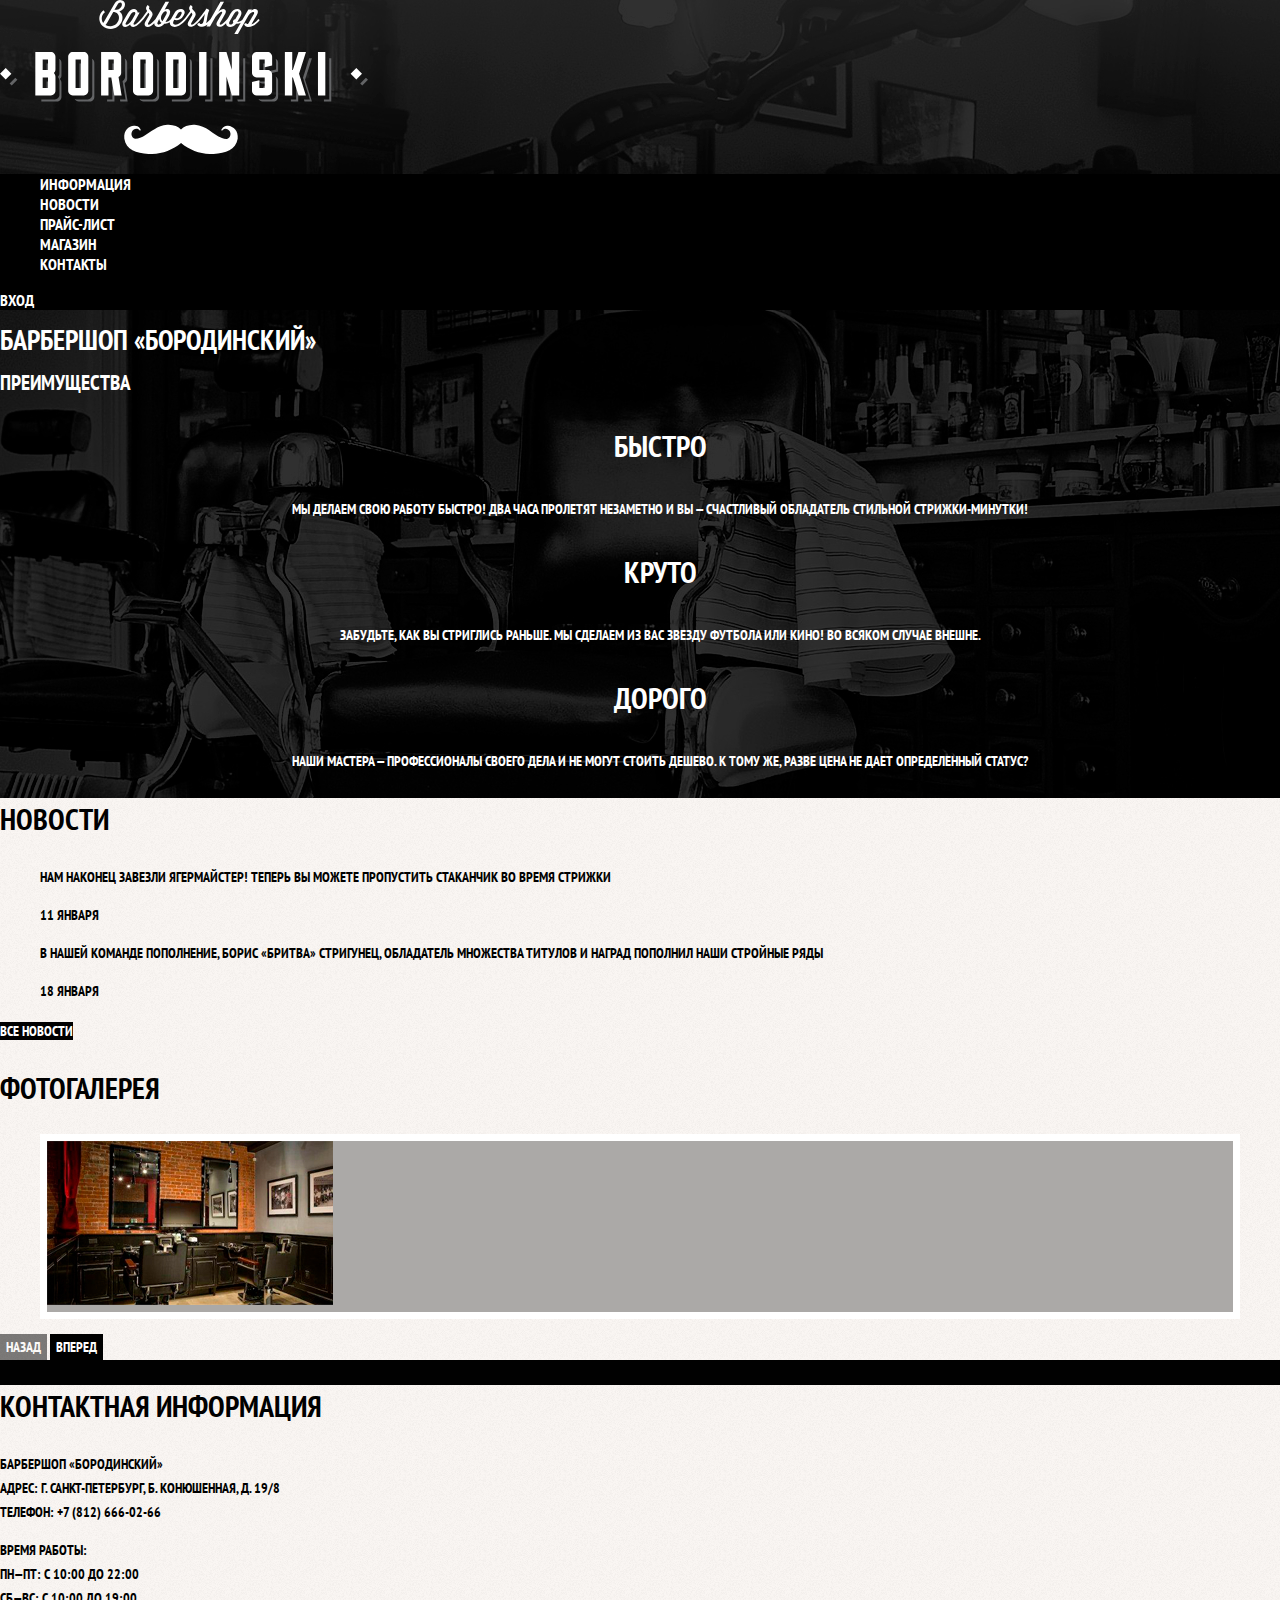
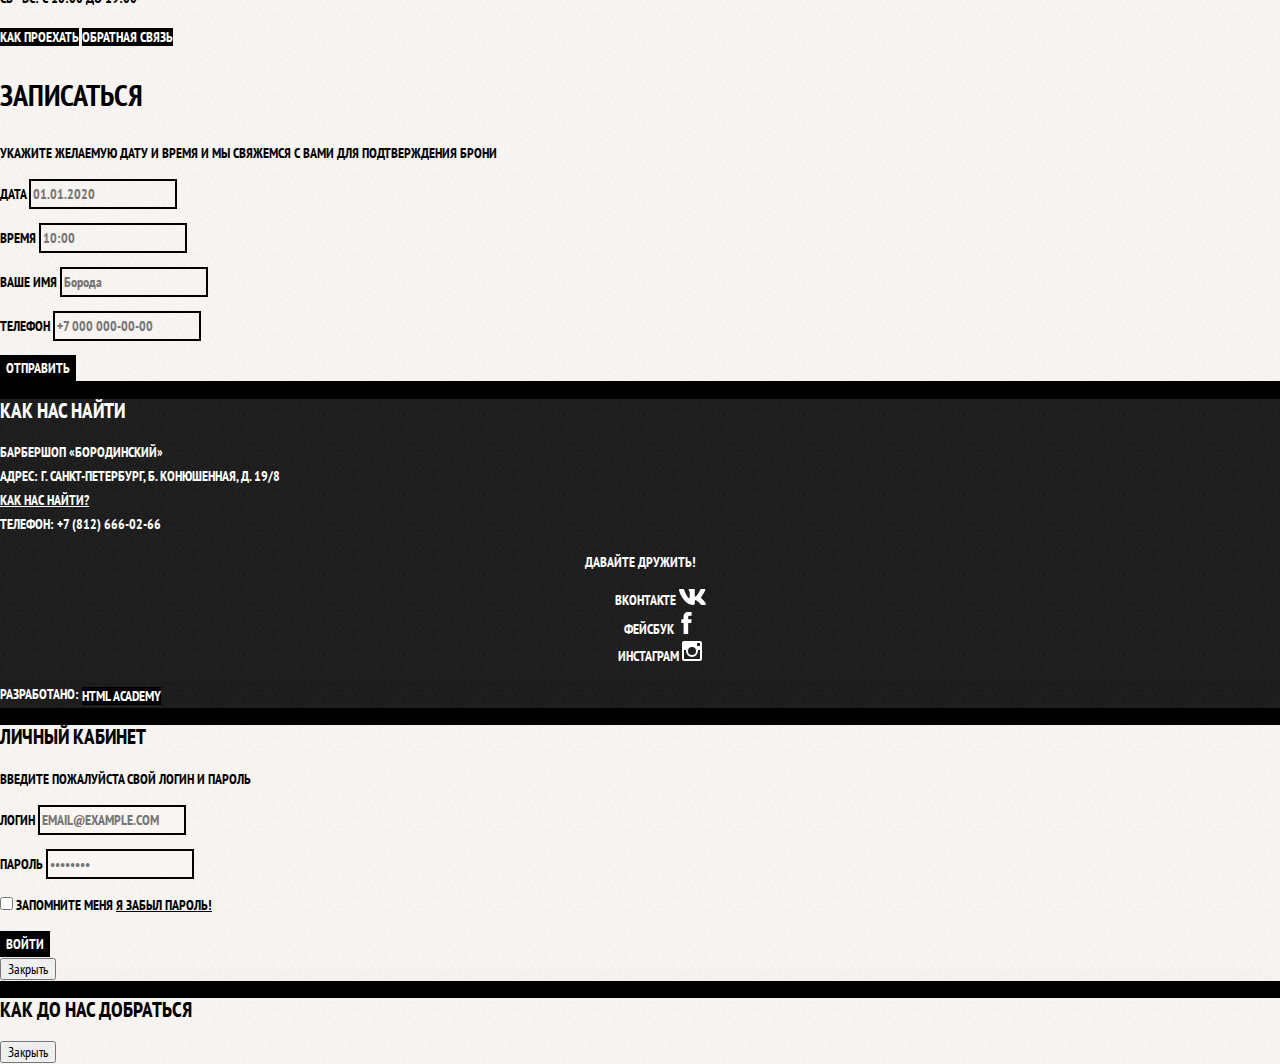
<file: index.html>
<!DOCTYPE html>
<html class="page" lang="ru">
<head>
  <meta charset="UTF-8">
  <title>Барбершоп «Бородинский»</title>
  <link rel="stylesheet" href="https://fonts.googleapis.com/css?family=PT+Sans+Narrow:400,700&amp;subset=latin,cyrillic">
  <link href="normalize.css" rel="stylesheet">
  <link href="style.css" rel="stylesheet">
</head>

<body class="page-body">

  <header class="main-header">
    <nav class="main-navigation">
      <a class="main-header-logo">
        <img src="img/index-logo.svg" width="368" height="153" alt="Логотип барбершопа «Бородинский»">
      </a>
      <div class="main-navigation-wrapper">
        <div class="container">
          <ul class="site-navigation">
            <li><a href="blank.html">Информация</a></li>
            <li><a href="blank.html">Новости</a></li>
            <li><a href="price.html">Прайс-лист</a></li>
            <li><a href="catalog.html">Магазин</a></li>
            <li><a href="blank.html">Контакты</a></li>
          </ul>
          <div class="user-navigation">
            <a class="login-link" href="login.html">Вход</a>
          </div>
        </div>
      </div>
    </nav>
  </header>

  <main class="container">

    <h1 class="visually-hidden">Барбершоп «Бородинский»</h1>

    <section class="features">
      <h2 class="visually-hidden">Преимущества</h2>
      <ul class="features-list">
        <li class="feature-item">
          <h3>Быстро</h3>
          <p>Мы делаем свою работу быстро! Два часа пролетят незаметно и вы — счастливый обладатель стильной стрижки-минутки!</p>
        </li>
        <li class="feature-item">
          <h3>Круто</h3>
          <p>Забудьте, как вы стриглись раньше. Мы сделаем из вас звезду футбола или кино! Во всяком случае внешне.</p>
        </li>
        <li class="feature-item">
          <h3>Дорого</h3>
          <p>Наши мастера — профессионалы своего дела и не могут стоить дешево. К тому же, разве цена не дает определенный статус?</p>
        </li>
      </ul>
    </section>

    <div class="index-columns">

      <section class="news">
        <h2>Новости</h2>
        <ul class="news-list">
          <li class="news-item">
            <p>Нам наконец завезли Ягермайстер! Теперь вы можете пропустить стаканчик во время стрижки</p>
            <time datetime="2020-01-11">11 января</time>
          </li>
          <li class="news-item">
            <p>В нашей команде пополнение, Борис «Бритва» Стригунец, обладатель множества титулов и наград пополнил наши стройные ряды</p>
            <time datetime="2020-01-18">18 января</time>
          </li>
        </ul>
        <a class="button" href="blank.html">Все новости</a>
      </section>

      <section class="gallery">
        <h2>Фотогалерея</h2>
        <div class="gallery-container">
          <figure class="gallery-content">
            <a href="#"><img src="img/studio.jpg" width="286" height="164" alt="Интерьер"></a>
          </figure>
          <button class="button gallery-button gallery-button-back" type="button" disabled>Назад</button>
          <button class="button gallery-button gallery-button-next" type="button">Вперед</button>
        </div>
      </section>

    </div>

    <div class="index-columns">

      <section class="contacts">
        <h2>Контактная информация</h2>
        <p>
          Барбершоп «Бородинский»<br>
          Адрес: г. Санкт-Петербург, Б. Конюшенная, д. 19/8<br>
          Телефон: +7 (812) 666-02-66
        </p>
        <p>
          Время работы:<br>
          пн—пт: с 10:00 до 22:00<br>
          сб—вс: с 10:00 до 19:00
        </p>
        <a class="button contacts-button-map" href="blank.html">Как проехать</a>
        <a class="button" href="blank.html">Обратная связь</a>
      </section>

      <section class="appointment">
        <h2>Записаться</h2>
        <p class="appointment-info">Укажите желаемую дату и время и мы свяжемся с вами для подтверждения брони</p>
        <form class="appointment-form" action="https://echo.htmlacademy.ru" method="post">
          <p class="appointment-item">
            <label for="appointment-date">Дата</label>
            <input id="appointment-date" type="text" name="date" placeholder="01.01.2020">
          </p>
          <p class="appointment-item">
            <label for="appointment-time">Время</label>
            <input id="appointment-time" type="text" name="time" placeholder="10:00">
          </p>
          <p class="appointment-item">
            <label for="appointment-name">Ваше имя</label>
            <input id="appointment-name" type="text" name="name" placeholder="Борода">
          </p>
          <p class="appointment-item">
            <label for="appointment-phone">Телефон</label>
            <input id="appointment-phone" type="tel" name="phone" placeholder="+7 000 000-00-00">
          </p>
          <button class="button" type="submit">Отправить</button>
        </form>
      </section>

    </div>

  </main>

  <footer class="page-footer main-footer">
    <div class="container">
      <section class="footer-contacts">
        <h2 class="visually-hidden">Как нас найти</h2>
        <p>
          Барбершоп «Бородинский»<br>
          Адрес: г. Санкт-Петербург, Б. Конюшенная, д. 19/8<br>
          <a href="blank.html">Как нас найти?</a><br>
          Телефон: +7 (812) 666-02-66
        </p>
      </section>
      <section class="footer-social">
        <h2>Давайте дружить!</h2>
        <ul>
          <li>
            <a class="social-button" href="#">
              <span class="visually-hidden">Вконтакте</span>
              <svg width="27" height="16" viewBox="0 0 128 76"><path d="M125,5.15c.89-3,0-5.15-4.23-5.15h-14a6,6,0,0,0-6.09,4S93.59,21.31,83.5,32.59c-3.26,3.26-4.74,4.3-6.52,4.3-.89,0-2.18-1-2.18-4V5.15c0-3.56-1-5.15-4-5.15h-22a3.37,3.37,0,0,0-3.56,3.22c0,3.37,5,4.15,5.56,13.64V37.48c0,4.52-.82,5.34-2.6,5.34-4.74,0-16.29-17.43-23.13-37.38C23.72,1.57,22.38,0,18.8,0H4.8C.8,0,0,1.88,0,4c0,3.71,4.75,22.1,22.1,46.42C33.67,67,50,76,64.8,76c8.9,0,10-2,10-5.45V58c0-4,.84-4.8,3.66-4.8,2.08,0,5.64,1,13.94,9C101.9,71.74,103.46,76,108.8,76h14c4,0,6-2,4.85-6s-5.8-9.64-11.81-16.4c-3.27-3.86-8.16-8-9.64-10.09-2.08-2.67-1.49-3.86,0-6.23,0,0,17-24,18.83-32.18Z" fill="#fff"/></svg>
            </a>
          </li>
          <li>
            <a class="social-button" href="#">
              <span class="visually-hidden">Фейсбук</span>
              <svg width="19" height="22" viewBox="0 0 10.15 21.74"><path d="M3.34 1.12A4.77 4.77 0 0 1 6.53 0h3.61v3.81H7.81a1.07 1.07 0 0 0-1.09.83v2.55h3.42c-.08 1.23-.24 2.45-.41 3.67h-3v10.87H2.21V10.86H0V7.21h2.19V3.66a3.83 3.83 0 0 1 1.15-2.54z" fill="#fff"/></svg>
            </a>
          </li>
          <li>
            <a class="social-button" href="#">
              <span class="visually-hidden">Инстаграм</span>
              <svg width="20" height="20" viewBox="0 0 20 20"><path d="M18 0H2a2 2 0 0 0-2 2v16a2 2 0 0 0 2 2h16a2 2 0 0 0 2-2V2a2 2 0 0 0-2-2zm-8 6a4 4 0 1 1-4 4 4 4 0 0 1 4-4zM2.5 18a.47.47 0 0 1-.5-.5V9h2.1a3.4 3.4 0 0 0-.1 1 6 6 0 1 0 12 0 3.4 3.4 0 0 0-.1-1H18v8.5a.47.47 0 0 1-.5.5zM18 4.5a.47.47 0 0 1-.5.5h-2a.47.47 0 0 1-.5-.5v-2a.47.47 0 0 1 .5-.5h2a.47.47 0 0 1 .5.5z" fill="#fff"/></svg>
            </a>
          </li>
        </ul>
      </section>
      <p class="footer-copyright">
        <b>Разработано:</b> <a class="button" href="https://htmlacademy.ru">HTML Academy</a>
      </p>
    </div>
  </footer>

  <section class="modal">
    <h2>Личный кабинет</h2>
    <p>Введите пожалуйста свой логин и пароль</p>
    <form class="login-form" action="https://echo.htmlacademy.ru" method="post">
      <p>
        <label class="visually-hidden" for="login-login">Логин</label>
        <input class="login-icon-user" id="login-login" type="email" name="login" placeholder="email@example.com">
      </p>
      <p>
        <label class="visually-hidden" for="login-password">Пароль</label>
        <input class="login-icon-password" id="login-password" type="password" name="password" placeholder="••••••••">
      </p>
      <p class="login-help">
        <label class="login-checkbox">
          <input class="visually-hidden" type="checkbox" name="remember">
          <span class="checkbox-indicator"></span>
          Запомните меня
        </label>
        <a class="restore" href="#">Я забыл пароль!</a>
      </p>
      <button class="button" type="submit">Войти</button>
    </form>
    <button type="button">Закрыть</button>
  </section>

  <section class="modal">
    <h2>Как до нас добраться</h2>
    <!-- Здесь будет карта -->
    <button type="button">Закрыть</button>
  </section>

</body>
</html>
</file>
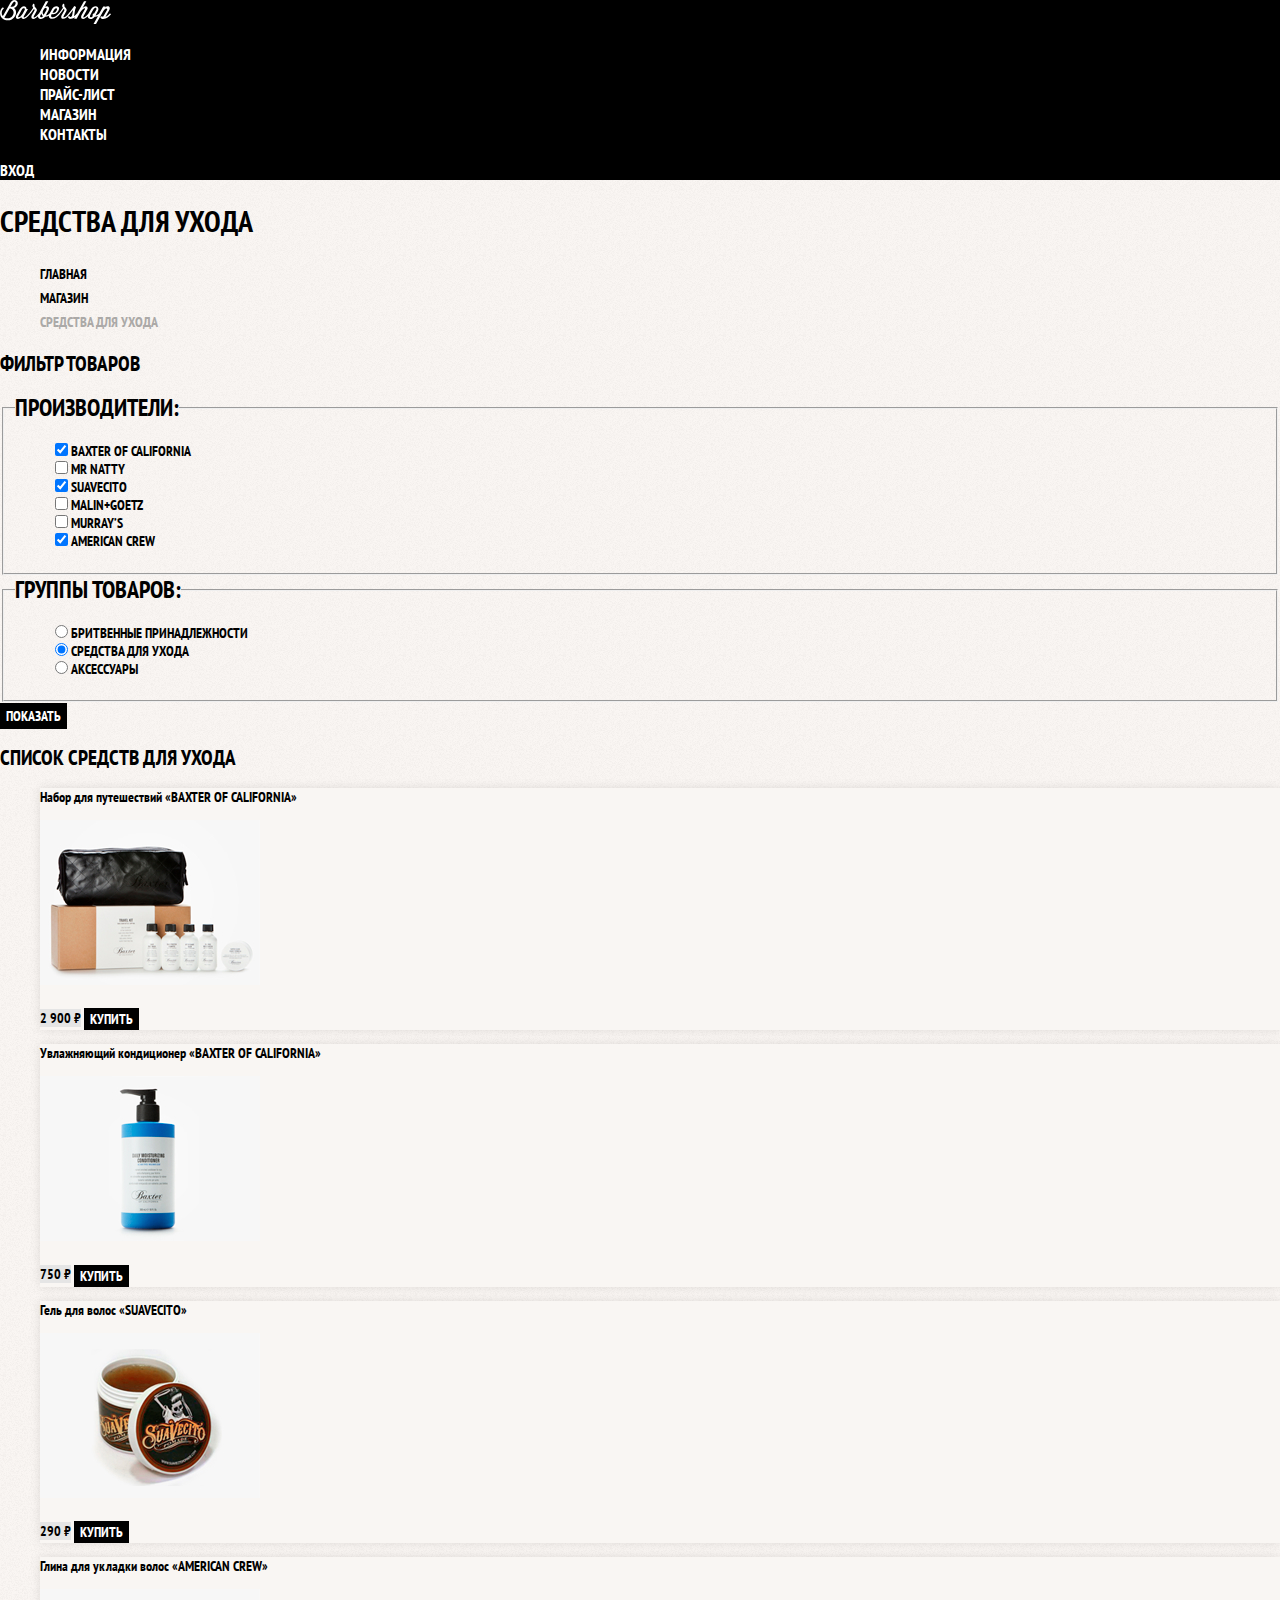
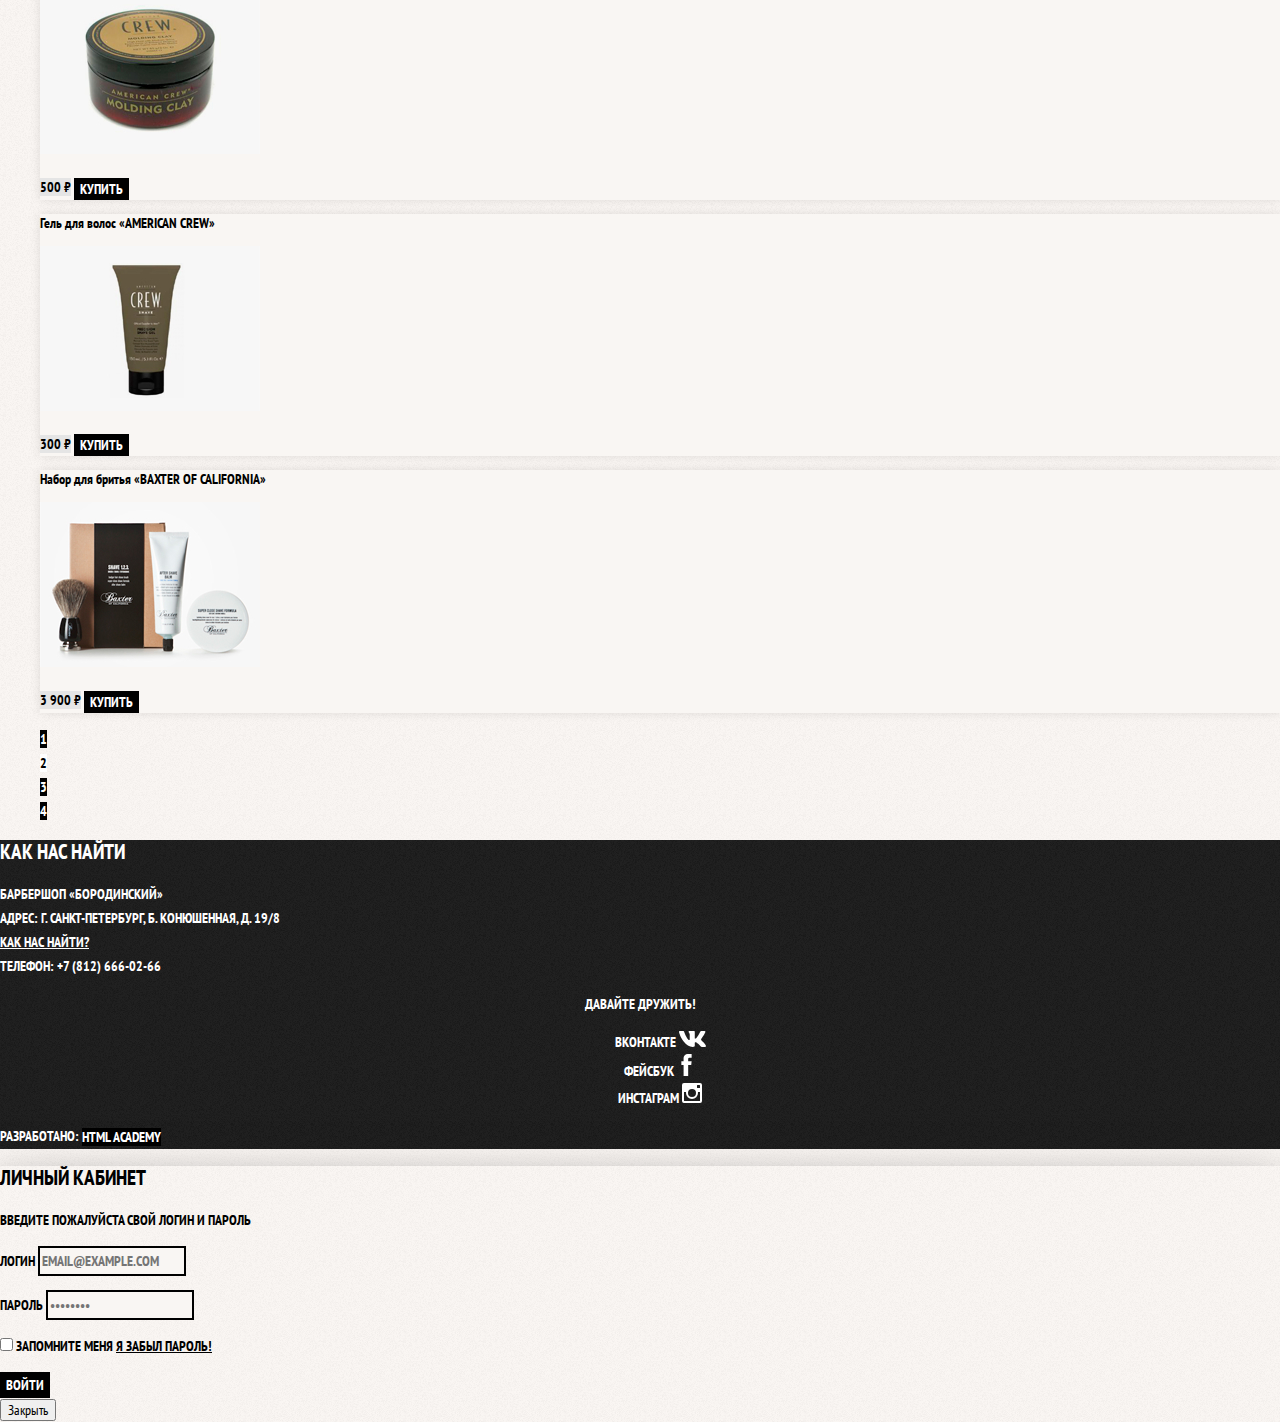
<file: catalog.html>
<!DOCTYPE html>
<html class="page" lang="ru">
<head>
  <meta charset="UTF-8">
  <title>Барбершоп «Бородинский»</title>
  <link rel="stylesheet" href="https://fonts.googleapis.com/css?family=PT+Sans+Narrow:400,700&amp;subset=latin,cyrillic">
  <link href="normalize.css" rel="stylesheet">
  <link href="style.css" rel="stylesheet">
</head>

<body class="page-body inner-page">

  <header class="main-header">
    <nav class="main-navigation container">
      <a class="main-header-logo" href="index.html">
        <img src="img/logo.svg" width="111" height="24" alt="Логотип барбершопа «Бородинский»">
      </a>
      <ul class="site-navigation">
        <li><a href="blank.html">Информация</a></li>
        <li><a href="blank.html">Новости</a></li>
        <li><a href="price.html">Прайс-лист</a></li>
        <li class="site-navigation-current"><a href="catalog.html">Магазин</a></li>
        <li><a href="blank.html">Контакты</a></li>
      </ul>
      <div class="user-navigation">
        <a class="login-link" href="login.html">Вход</a>
      </div>
    </nav>
  </header>

  <main class="page-catalog container">

    <h1 class="page-title">Cредства для ухода</h1>

    <ul class="breadcrumbs">
      <li>
        <a href="index.html">Главная</a>
      </li>
      <li>
        <a href="catalog.html">Магазин</a>
      </li>
      <li class="breadcrumbs-current">Средства для ухода</li>
    </ul>


    <section class="filters">
      <h2 class="visually-hidden">Фильтр товаров</h2>
      <form class="filter" method="get" action="https://echo.htmlacademy.ru">
        <fieldset>
          <legend>Производители:</legend>
          <ul>
            <li class="filter-option filter-checkbox">
              <input class="visually-hidden filter-input-checkbox filter-input" type="checkbox" name="baxter-of-california" id="filter-baxter-of-california" checked>
              <label for="filter-baxter-of-california">Baxter of California</label>
            </li>
            <li class="filter-option filter-checkbox">
              <input class="visually-hidden filter-input-checkbox filter-input" type="checkbox" name="mr-natty" id="filter-mr-natty">
              <label for="filter-mr-natty">Mr Natty</label>
            </li>
            <li class="filter-option filter-checkbox">
              <input class="visually-hidden filter-input-checkbox filter-input" type="checkbox" name="suavecito" id="filter-suavecito" checked>
              <label for="filter-suavecito">Suavecito</label>
            </li>
            <li class="filter-option filter-checkbox">
              <input class="visually-hidden filter-input-checkbox filter-input" type="checkbox" name="malin-goetz" id="filter-malin-goetz">
              <label for="filter-malin-goetz">Malin+Goetz</label>
            </li>
            <li class="filter-option filter-checkbox">
              <input class="visually-hidden filter-input-checkbox filter-input" type="checkbox" name="murrays" id="filter-murrays">
              <label for="filter-murrays">Murray’s</label>
            </li>
            <li class="filter-option filter-checkbox">
              <input class="visually-hidden filter-input-checkbox filter-input" type="checkbox" name="american-crew" id="filter-american-crew" checked>
              <label for="filter-american-crew">American Crew</label>
            </li>
          </ul>
        </fieldset>
        <fieldset>
          <legend>Группы товаров:</legend>
          <ul>
            <li class="filter-option filter-radio">
              <input class="visually-hidden filter-input-radio filter-input" type="radio" name="product-group" value="shaving" id="filter-shave">
              <label for="filter-shave">Бритвенные принадлежности</label>
            </li>
            <li class="filter-option filter-radio">
              <input class="visually-hidden filter-input-radio filter-input" type="radio" name="product-group" value="hair-care" id="filter-care" checked>
              <label for="filter-care">Средства для ухода</label>
            </li>
            <li class="filter-option filter-radio">
              <input class="visually-hidden filter-input-radio filter-input" type="radio" name="product-group" value="accessories" id="filter-accessories">
              <label for="filter-accessories">Аксессуары</label>
            </li>
          </ul>
        </fieldset>
        <button type="submit" class="filter-button button">Показать</button>
      </form>
    </section>

    <section class="catalog">
      <h2 class="visually-hidden">Список средств для ухода</h2>
      <ul class="catalog-list">
        <li class="catalog-item">
          <a href="product.html">
            <h3>
              <span class="catalog-category">Набор для путешествий</span>
              <span class="catalog-item-title">«Baxter of California»</span>
            </h3>
            <p class="catalog-item-image">
              <img src="img/product-1.jpg" width="220" height="165" alt="Набор для путешествий «Baxter of California»">
            </p>
          </a>
          <p class="catalog-item-price">
            <b>2 900 ₽</b>
            <button class="button" type="button">Купить</button>
          </p>
        </li>
        <li class="catalog-item">
          <a href="product.html">
            <h3>
              <span class="catalog-category">Увлажняющий кондиционер</span>
              <span class="catalog-item-title">«Baxter of California»</span>
            </h3>
            <p class="catalog-item-image">
              <img src="img/product-2.jpg" width="220" height="165" alt="Увлажняющий кондиционер «Baxter of California»">
            </p>
          </a>
          <p class="catalog-item-price">
            <b>750 ₽</b>
            <button class="button" type="button">Купить</button>
          </p>
        </li>
        <li class="catalog-item">
          <a href="product.html">
            <h3>
              <span class="catalog-category">Гель для волос</span>
              <span class="catalog-item-title">«Suavecito»</span>
            </h3>
            <p class="catalog-item-image">
              <img src="img/product-3.jpg" width="220" height="165" alt="Гель для волос «Suavecito»">
            </p>
          </a>
          <p class="catalog-item-price">
            <b>290 ₽</b>
            <button class="button" type="button">Купить</button>
          </p>
        </li>
        <li class="catalog-item">
          <a href="product.html">
            <h3>
              <span class="catalog-category">Глина для укладки волос</span>
              <span class="catalog-item-title">«American crew»</span>
            </h3>
            <p class="catalog-item-image">
              <img src="img/product-4.jpg" width="220" height="165" alt="Глина для укладки волос «American crew»">
            </p>
          </a>
          <p class="catalog-item-price">
            <b>500 ₽</b>
            <button class="button" type="button">Купить</button>
          </p>
        </li>
        <li class="catalog-item">
          <a href="product.html">
            <h3>
              <span class="catalog-category">Гель для волос</span>
              <span class="catalog-item-title">«American crew»</span>
            </h3>
            <p class="catalog-item-image">
              <img src="img/product-5.jpg" width="220" height="165" alt="Гель для волос «American crew»">
            </p>
          </a>
          <p class="catalog-item-price">
            <b>300 ₽</b>
            <button class="button" type="button">Купить</button>
          </p>
        </li>
        <li class="catalog-item">
          <a href="product.html">
            <h3>
              <span class="catalog-category">Набор для бритья</span>
              <span class="catalog-item-title">«Baxter of California»</span>
            </h3>
            <p class="catalog-item-image">
              <img src="img/product-6.jpg" width="220" height="165" alt="Набор для бритья «Baxter of California»">
            </p>
          </a>
          <p class="catalog-item-price">
            <b>3 900 ₽</b>
            <button class="button" type="button">Купить</button>
          </p>
        </li>
      </ul>
      <ul class="pagination-list">
        <li class="pagination-item"><a href="#">1</a></li>
        <li class="pagination-item pagination-item-current"><a>2</a></li>
        <li class="pagination-item"><a href="#">3</a></li>
        <li class="pagination-item"><a href="#">4</a></li>
      </ul>
    </section>
  </main>

  <footer class="page-footer main-footer">
    <div class="container">
      <section class="footer-contacts">
        <h2 class="visually-hidden">Как нас найти</h2>
        <p>
          Барбершоп «Бородинский»<br>
          Адрес: г. Санкт-Петербург, Б. Конюшенная, д. 19/8<br>
          <a href="blank.html">Как нас найти?</a><br>
          Телефон: +7 (812) 666-02-66
        </p>
      </section>
      <section class="footer-social">
        <h2>Давайте дружить!</h2>
        <ul>
          <li>
            <a class="social-button" href="#">
              <span class="visually-hidden">Вконтакте</span>
              <svg width="27" height="16" viewBox="0 0 128 76"><path d="M125,5.15c.89-3,0-5.15-4.23-5.15h-14a6,6,0,0,0-6.09,4S93.59,21.31,83.5,32.59c-3.26,3.26-4.74,4.3-6.52,4.3-.89,0-2.18-1-2.18-4V5.15c0-3.56-1-5.15-4-5.15h-22a3.37,3.37,0,0,0-3.56,3.22c0,3.37,5,4.15,5.56,13.64V37.48c0,4.52-.82,5.34-2.6,5.34-4.74,0-16.29-17.43-23.13-37.38C23.72,1.57,22.38,0,18.8,0H4.8C.8,0,0,1.88,0,4c0,3.71,4.75,22.1,22.1,46.42C33.67,67,50,76,64.8,76c8.9,0,10-2,10-5.45V58c0-4,.84-4.8,3.66-4.8,2.08,0,5.64,1,13.94,9C101.9,71.74,103.46,76,108.8,76h14c4,0,6-2,4.85-6s-5.8-9.64-11.81-16.4c-3.27-3.86-8.16-8-9.64-10.09-2.08-2.67-1.49-3.86,0-6.23,0,0,17-24,18.83-32.18Z" fill="#fff"/></svg>
            </a>
          </li>
          <li>
            <a class="social-button" href="#">
              <span class="visually-hidden">Фейсбук</span>
              <svg width="19" height="22" viewBox="0 0 10.15 21.74"><path d="M3.34 1.12A4.77 4.77 0 0 1 6.53 0h3.61v3.81H7.81a1.07 1.07 0 0 0-1.09.83v2.55h3.42c-.08 1.23-.24 2.45-.41 3.67h-3v10.87H2.21V10.86H0V7.21h2.19V3.66a3.83 3.83 0 0 1 1.15-2.54z" fill="#fff"/></svg>
            </a>
          </li>
          <li>
            <a class="social-button" href="#">
              <span class="visually-hidden">Инстаграм</span>
              <svg width="20" height="20" viewBox="0 0 20 20"><path d="M18 0H2a2 2 0 0 0-2 2v16a2 2 0 0 0 2 2h16a2 2 0 0 0 2-2V2a2 2 0 0 0-2-2zm-8 6a4 4 0 1 1-4 4 4 4 0 0 1 4-4zM2.5 18a.47.47 0 0 1-.5-.5V9h2.1a3.4 3.4 0 0 0-.1 1 6 6 0 1 0 12 0 3.4 3.4 0 0 0-.1-1H18v8.5a.47.47 0 0 1-.5.5zM18 4.5a.47.47 0 0 1-.5.5h-2a.47.47 0 0 1-.5-.5v-2a.47.47 0 0 1 .5-.5h2a.47.47 0 0 1 .5.5z" fill="#fff"/></svg>
            </a>
          </li>
        </ul>
      </section>
      <p class="footer-copyright">
        <b>Разработано:</b> <a class="button" href="https://htmlacademy.ru">HTML Academy</a>
      </p>
    </div>
  </footer>

  <section class="modal">
    <h2>Личный кабинет</h2>
    <p>Введите пожалуйста свой логин и пароль</p>
    <form class="login-form" action="https://echo.htmlacademy.ru" method="post">
      <p>
        <label class="visually-hidden" for="login-login">Логин</label>
        <input class="login-icon-user" id="login-login" type="email" name="login" placeholder="email@example.com">
      </p>
      <p>
        <label class="visually-hidden" for="login-password">Пароль</label>
        <input class="login-icon-password" id="login-password" type="password" name="password" placeholder="••••••••">
      </p>
      <p class="login-help">
        <label class="login-checkbox">
          <input class="visually-hidden" type="checkbox" name="remember">
          <span class="checkbox-indicator"></span>
          Запомните меня
        </label>
        <a class="restore" href="#">Я забыл пароль!</a>
      </p>
      <button class="button" type="submit">Войти</button>
    </form>
    <button type="button">Закрыть</button>
  </section>

</body>
</html>
</file>
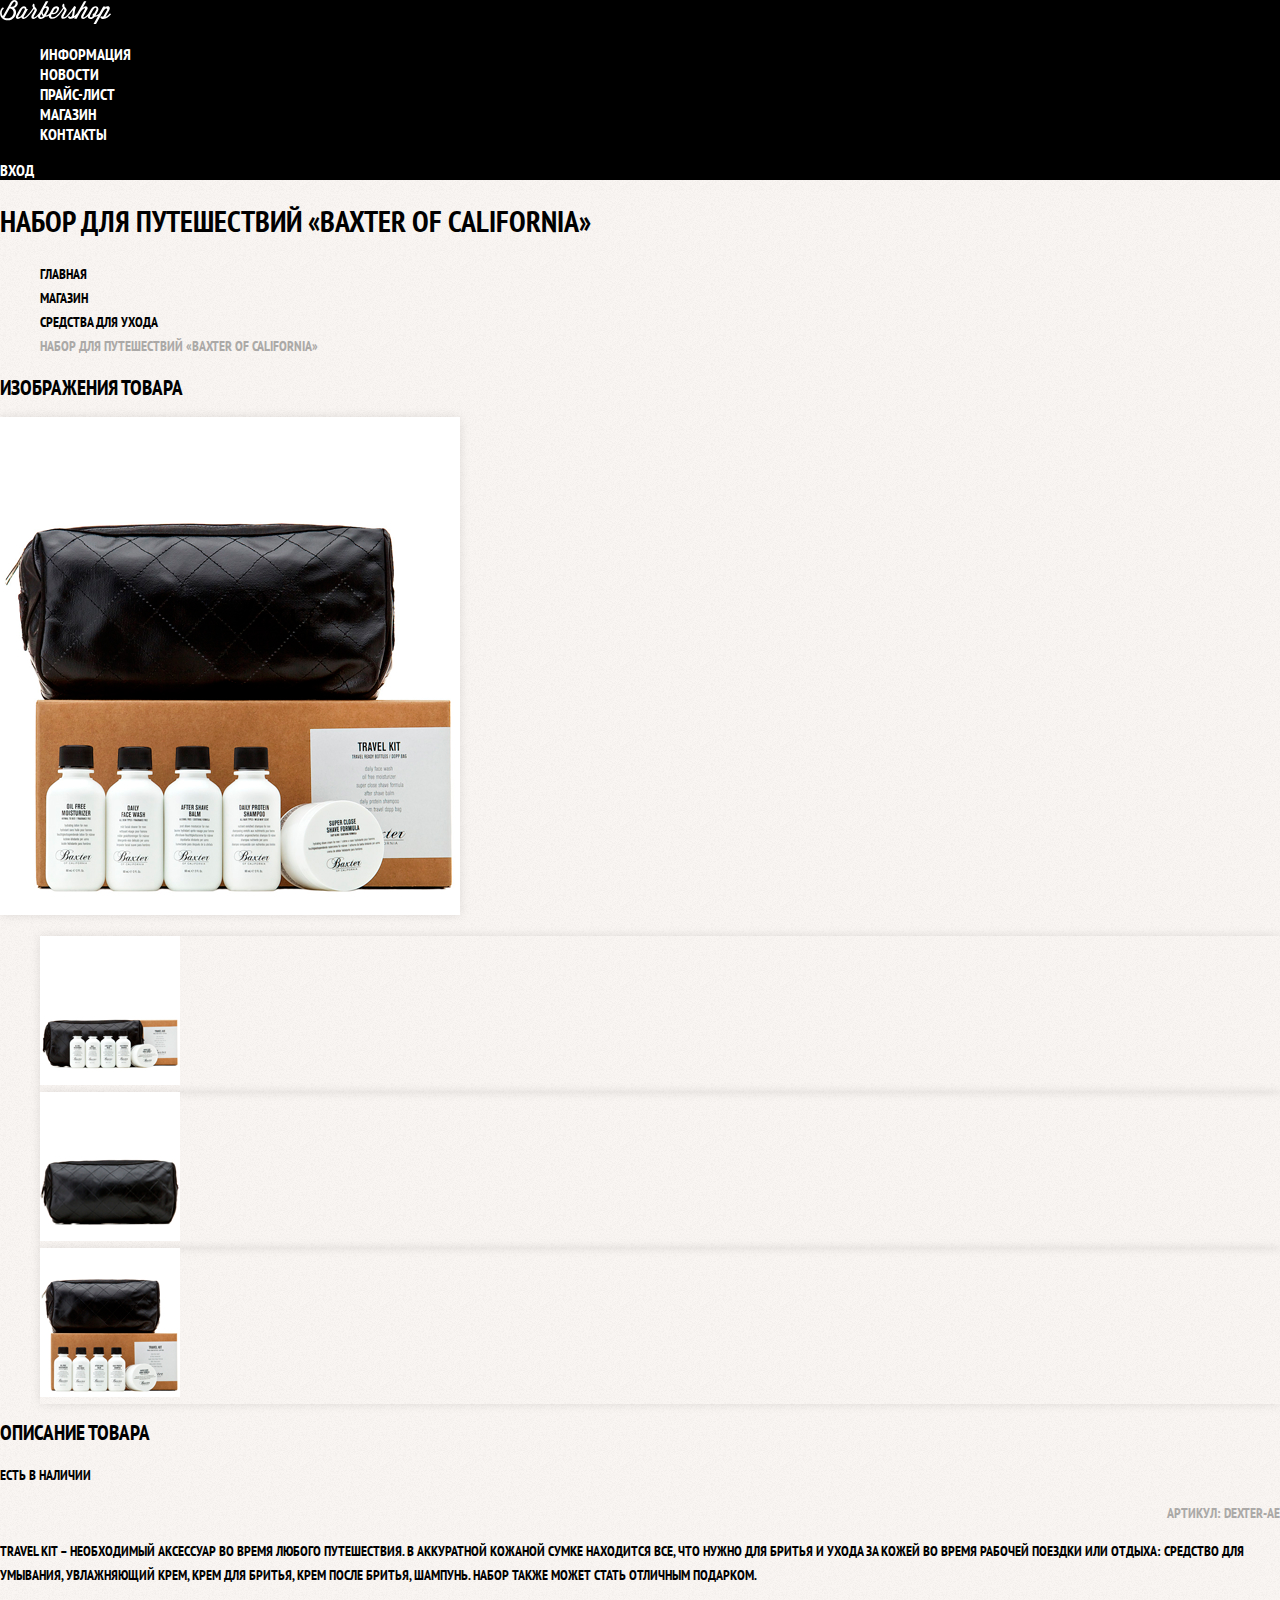
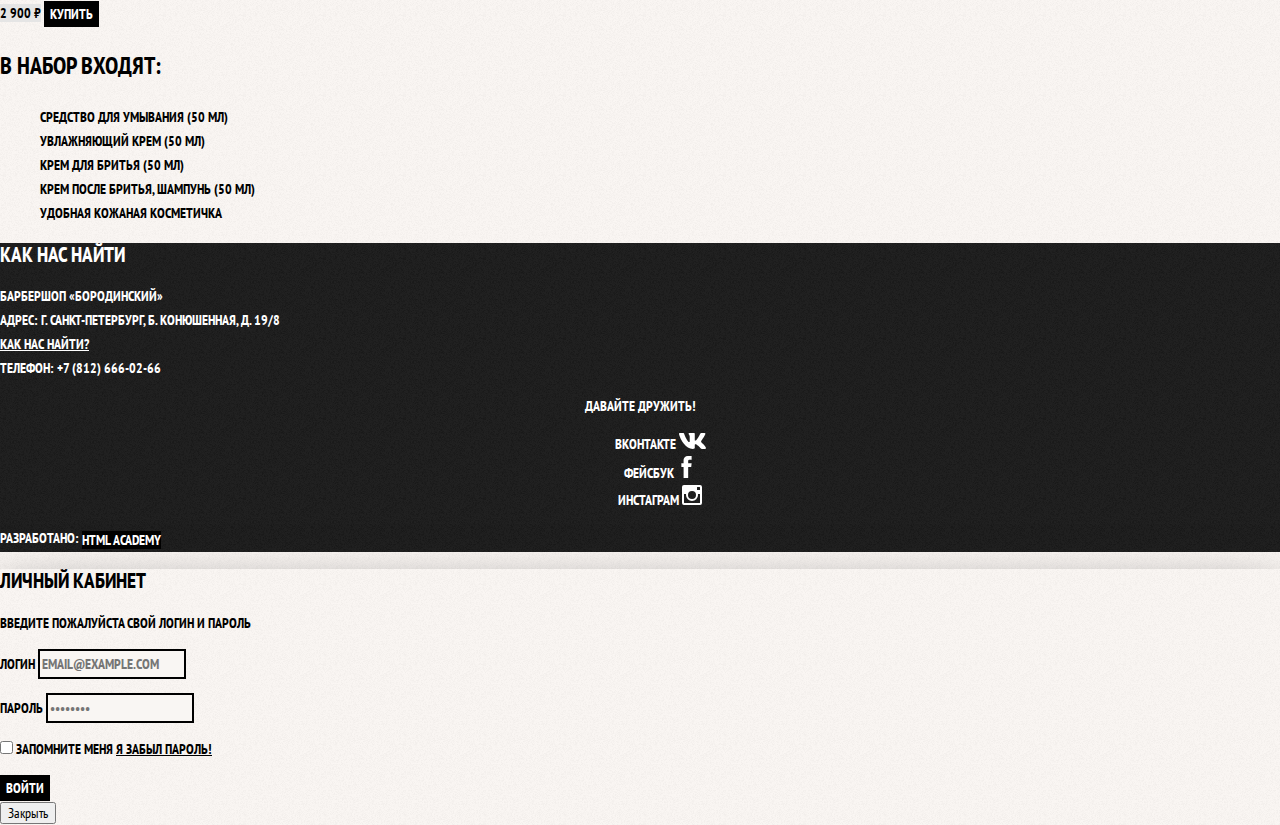
<file: product.html>
<!DOCTYPE html>
<html class="page" lang="ru">
<head>
  <meta charset="UTF-8">
  <title>Барбершоп «Бородинский»</title>
  <link rel="stylesheet" href="https://fonts.googleapis.com/css?family=PT+Sans+Narrow:400,700&amp;subset=latin,cyrillic">
  <link href="normalize.css" rel="stylesheet">
  <link href="style.css" rel="stylesheet">
</head>

<body class="page-body inner-page">

  <header class="main-header">
    <nav class="main-navigation container">
      <a class="main-header-logo" href="index.html">
        <img src="img/logo.svg" width="111" height="24" alt="Логотип барбершопа «Бородинский»">
      </a>
      <ul class="site-navigation">
        <li><a href="blank.html">Информация</a></li>
        <li><a href="blank.html">Новости</a></li>
        <li><a href="price.html">Прайс-лист</a></li>
        <li class="site-navigation-current"><a href="catalog.html">Магазин</a></li>
        <li><a href="blank.html">Контакты</a></li>
      </ul>
      <div class="user-navigation">
        <a class="login-link" href="blank.html">Вход</a>
      </div>
    </nav>
  </header>

  <main class="page-product container">

    <h1 class="page-title">Набор для путешествий «Baxter of California»</h1>

    <ul class="breadcrumbs">
      <li><a href="index.html">Главная</a></li>
      <li><a href="catalog.html">Магазин</a></li>
      <li><a href="catalog.html">Средства для ухода</a></li>
      <li class="breadcrumbs-current">Набор для путешествий «Baxter of California»</li>
    </ul>

    <section class="product-photos">
      <h2 class="visually-hidden">Изображения товара</h2>
      <img class="product-photo-full" src="img/product-big.jpg" width="460" height="498" alt="Фото всего набора">

      <ul class="product-photo-preview">
        <li>
          <img src="img/product-small-1.jpg" width="140" height="149" alt="Фото в анфас">
        </li>
        <li>
          <img src="img/product-small-2.jpg" width="140" height="149" alt="Фото в профиль">
        </li>
        <li>
          <img src="img/product-small-3.jpg" width="140" height="149" alt="Фото отдельной части">
        </li>
      </ul>
    </section>

    <section class="product-info">
      <h2 class="visually-hidden">Описание товара</h2>
      <div class="product-description">
        <p class="product-availability">Есть в наличии</p>
        <p class="product-article">Артикул: dexter-ae</p>
      </div>
      <p class="product-text">Travel Kit – необходимый аксессуар во время любого путешествия. В аккуратной кожаной сумке находится все, что нужно для бритья и ухода за кожей во время рабочей поездки или отдыха: средство для умывания, увлажняющий крем, крем для бритья, крем после бритья, шампунь. Набор также может стать отличным подарком.</p>
      <p class="product-price">
        <b>2 900 ₽</b>
        <button class="button" type="button">Купить</button>
      </p>
      <h3>В набор входят:</h3>
      <ul>
        <li>Средство для умывания (50 мл)</li>
        <li>Увлажняющий крем (50 мл)</li>
        <li>Крем для бритья (50 мл)</li>
        <li>Крем после бритья, шампунь (50 мл)</li>
        <li>Удобная кожаная косметичка</li>
      </ul>
    </section>
  </main>

  <footer class="page-footer main-footer">
    <div class="container">
      <section class="footer-contacts">
        <h2 class="visually-hidden">Как нас найти</h2>
        <p>
          Барбершоп «Бородинский»<br>
          Адрес: г. Санкт-Петербург, Б. Конюшенная, д. 19/8<br>
          <a href="blank.html">Как нас найти?</a><br>
          Телефон: +7 (812) 666-02-66
        </p>
      </section>
      <section class="footer-social">
        <h2>Давайте дружить!</h2>
        <ul>
          <li>
            <a class="social-button" href="#">
              <span class="visually-hidden">Вконтакте</span>
              <svg width="27" height="16" viewBox="0 0 128 76"><path d="M125,5.15c.89-3,0-5.15-4.23-5.15h-14a6,6,0,0,0-6.09,4S93.59,21.31,83.5,32.59c-3.26,3.26-4.74,4.3-6.52,4.3-.89,0-2.18-1-2.18-4V5.15c0-3.56-1-5.15-4-5.15h-22a3.37,3.37,0,0,0-3.56,3.22c0,3.37,5,4.15,5.56,13.64V37.48c0,4.52-.82,5.34-2.6,5.34-4.74,0-16.29-17.43-23.13-37.38C23.72,1.57,22.38,0,18.8,0H4.8C.8,0,0,1.88,0,4c0,3.71,4.75,22.1,22.1,46.42C33.67,67,50,76,64.8,76c8.9,0,10-2,10-5.45V58c0-4,.84-4.8,3.66-4.8,2.08,0,5.64,1,13.94,9C101.9,71.74,103.46,76,108.8,76h14c4,0,6-2,4.85-6s-5.8-9.64-11.81-16.4c-3.27-3.86-8.16-8-9.64-10.09-2.08-2.67-1.49-3.86,0-6.23,0,0,17-24,18.83-32.18Z" fill="#fff"/></svg>
            </a>
          </li>
          <li>
            <a class="social-button" href="#">
              <span class="visually-hidden">Фейсбук</span>
              <svg width="19" height="22" viewBox="0 0 10.15 21.74"><path d="M3.34 1.12A4.77 4.77 0 0 1 6.53 0h3.61v3.81H7.81a1.07 1.07 0 0 0-1.09.83v2.55h3.42c-.08 1.23-.24 2.45-.41 3.67h-3v10.87H2.21V10.86H0V7.21h2.19V3.66a3.83 3.83 0 0 1 1.15-2.54z" fill="#fff"/></svg>
            </a>
          </li>
          <li>
            <a class="social-button" href="#">
              <span class="visually-hidden">Инстаграм</span>
              <svg width="20" height="20" viewBox="0 0 20 20"><path d="M18 0H2a2 2 0 0 0-2 2v16a2 2 0 0 0 2 2h16a2 2 0 0 0 2-2V2a2 2 0 0 0-2-2zm-8 6a4 4 0 1 1-4 4 4 4 0 0 1 4-4zM2.5 18a.47.47 0 0 1-.5-.5V9h2.1a3.4 3.4 0 0 0-.1 1 6 6 0 1 0 12 0 3.4 3.4 0 0 0-.1-1H18v8.5a.47.47 0 0 1-.5.5zM18 4.5a.47.47 0 0 1-.5.5h-2a.47.47 0 0 1-.5-.5v-2a.47.47 0 0 1 .5-.5h2a.47.47 0 0 1 .5.5z" fill="#fff"/></svg>
            </a>
          </li>
        </ul>
      </section>
      <p class="footer-copyright">
        <b>Разработано:</b> <a class="button" href="https://htmlacademy.ru">HTML Academy</a>
      </p>
    </div>
  </footer>

  <section class="modal">
    <h2>Личный кабинет</h2>
    <p>Введите пожалуйста свой логин и пароль</p>
    <form class="login-form" action="https://echo.htmlacademy.ru" method="post">
      <p>
        <label class="visually-hidden" for="login-login">Логин</label>
        <input class="login-icon-user" id="login-login" type="email" name="login" placeholder="email@example.com">
      </p>
      <p>
        <label class="visually-hidden" for="login-password">Пароль</label>
        <input class="login-icon-password" id="login-password" type="password" name="password" placeholder="••••••••">
      </p>
      <p class="login-help">
        <label class="login-checkbox">
          <input class="visually-hidden" type="checkbox" name="remember">
          <span class="checkbox-indicator"></span>
          Запомните меня
        </label>
        <a class="restore" href="#">Я забыл пароль!</a>
      </p>
      <button class="button" type="submit">Войти</button>
    </form>
    <button type="button">Закрыть</button>
  </section>

</body>
</html>
</file>
<file: style.css>
/* Variables */

:root {
  --basic-black: #000000;
  --basic-extra-dark: #242424;
  --basic-dark: #aba9a7;
  --basic-neutral: #e5e5e5;
  --basic-extra-light: #f9f6f3;
  --basic-white: #ffffff;

  --special: #663d15;
}

/* Global */

body {
  min-width: 960px;
  padding: 0;
  margin: 0;

  font-family: "PT Sans Narrow", Arial, sans-serif;
  font-size: 14px;
  line-height: 24px;
  font-weight: 700;
  color: var(--basic-white);
  text-transform: uppercase;

  background-color: var(--basic-black);
  background-image: url("img/bg.jpg");
  background-position: top center;
  background-repeat: no-repeat;
}

a {
  text-decoration: none;
}

img {
  max-width: 100%;
  height: auto;
}

/* Main header */

.inner-page .main-header {
  background-color: var(--basic-black);
}

/* Main navigation */

.main-navigation {
  font-size: 16px;
  line-height: 20px;
  color: var(--basic-white);

  background-color: transparent;
}

.main-navigation-wrapper {
  background-color: var(--basic-black);
}

.site-navigation {
  list-style: none;
}

.site-navigation-current a:not([href]) {
  background-color: var(--basic-black);
}

/* User navigation */

.site-navigation a,
.user-navigation a {
  color: var(--basic-white);
}

.site-navigation a:hover,
.site-navigation a:focus,
.user-navigation a:hover,
.user-navigation a:focus {
  background-color: var(--basic-extra-dark);
}

/* Features */

.features-list {
  list-style: none;
}

.feature-item {
  text-align: center;
}

.feature-item h3 {
  font-size: 30px;
  line-height: 42px;
}

/* Index columns */

.index-columns {
  color: var(--basic-black);
  background-color: var(--basic-extra-light);
  background-image: url("../img/pattern-light.jpg");
  background-position: 0 0;
  background-repeat: repeat;
}

.index-columns h2 {
  font-size: 30px;
  line-height: 42px;
}
/* News */

.news-list {
  list-style: none;
}

/* Gallery */

.gallery-content {
  background-color: var(--basic-dark);
  border: 7px solid var(--basic-white)
}

/* Button */

.button {
  font: inherit;
  text-align: center;
  vertical-align: middle;
  text-transform: uppercase;
  color: var(--basic-white);

  background-color: var(--basic-black);
  border: none;
}

.button:hover,
.button:focus,
.button:active {
  background-color: var(--special);
}

.button.disabled,
.button:disabled {
  cursor: default;
  opacity: 0.5;
  background-color: var(--basic-black);
}

/* Appointment */

.appointment-item input {
  font: inherit;
  background-color: transparent;
  border: 2px solid var(--basic-black);
}

.appointment-item input:focus {
  border-color: var(--special);
  outline: 0;
}

.inner-page {
  color: var(--basic-black);
  background-color: var(--basic-extra-light);
  background-image: url("img/pattern-light.jpg");
  background-position: 0 0;
  background-repeat: repeat;
}

.page-title {
  font-size: 30px;
  line-height: 42px;
}

/* Breadcrumbs */
.breadcrumbs {
  list-style: none;
}

.breadcrumbs a {
  color: var(--basic-black);
}

.breadcrumbs a:hover,
.breadcrumbs a:focus {
  text-decoration: underline;
}

.breadcrumbs-current {
  color: var(--basic-dark);
}

/* Filters */

.filters legend {
  font-size: 24px;
  line-height: 30px;
}

.filters ul {
  list-style: none;
  line-height: 18px;
}

.filter-input-checkbox:hover + label,
.filter-input-checkbox:focus + label {
  color: var(--special);
}

/* Catalog */

.catalog-list {
  list-style: none;
}

.catalog-item {
  background-color: var(--basic-extra-light);
  box-shadow: 0 0 10px rgba(0, 0, 0, 0.1);
}

.catalog-item a {
  color: var(--basic-black);
}

.catalog-item h3 {
  font-size: 14px;
  line-height: 18px;
}

.catalog-category {
  text-transform: none;
}

.catalog-item-price b {
  font-size: 14px;
  line-height: 20px;
  text-align: center;

  background-color: var(--basic-neutral);
}

.catalog-item-price .button {
  line-height: 20px;

  color: var(--basic-white);
}

/* Pagination */

.pagination-list {
  list-style: none;
}

.pagination-item a {
  color: var(--basic-white);
  background-color: var(--basic-black);
}

.pagination-item a:hover,
.pagination-item a:focus,
.pagination-item a:active {
  background-color: var(--special);
}

.pagination-item-current a,
.pagination-item-current a:hover,
.pagination-item-current a:focus,
.pagination-item-current a:active {
  color: var(--basic-black);
  background-color: var(--basic-white);
}

/* Product photos */

.product-photo-preview {
  list-style: none;
}

.product-photo-preview li {
  box-shadow: 0 0 10px rgba(0, 0, 0, 0.1);
}

.product-photo-preview li:hover {
  box-shadow: 0 0 10px rgba(0, 0, 0, 0.2);
}

.product-photo-full {
  box-shadow: 0 0 10px rgba(0, 0, 0, 0.1);
}

.product-article {
  text-align: right;
  color: var(--basic-dark);
}

.product-price b {
  line-height: 20px;
  text-align: center;

  background-color: var(--basic-neutral);
}

/* Product info */

.product-info h3 {
  font-size: 24px;
  line-height: 30px;
}

.product-info ul {
  list-style: none;
}

/* Main footer */

.main-footer {
  color: var(--basic-white);
  background-color: var(--basic-extra-dark);
  background-image: url("img/pattern-dark.jpg");
  background-position: 0 0;
  background-repeat: repeat;
}

.footer-contacts a {
  color: var(--basic-white);
  text-decoration: underline;
}

.footer-contacts a:hover,
.footer-contacts a:focus {
  text-decoration: none;
}

.footer-social {
  text-align: center;
}

.footer-social ul {
  list-style: none;
}

.footer-social h2 {
  font-size: 14px;
}

/* Social button */

.social-button {
  color: inherit;
}

.social-button:hover,
.social-button:focus {
  background-color: var(--basic-white);
}

.footer-copyright .button:hover,
.footer-copyright .button:focus {
  color: var(--basic-black);
  background-color: var(--basic-white);
}

/* Modal */

.modal {
  color: var(--basic-black);
  background-color: var(--basic-extra-light);
  background-image: url("img/pattern-light.jpg");
  background-position: 0 0;
  background-repeat: repeat;
  box-shadow: 0px 30px 50px rgba(0, 0, 0, 0.75);
}

.modal-login h2 {
  font-size: 30px;
  line-height: 42px;
}

.login-form input[type="email"],
.login-form input[type="password"] {
  font: inherit;
  color: var(--basic-black);
  text-transform: uppercase;
  background-color: var(--basic-extra-light);
  border: 2px solid var(--basic-black);
}

.login-form input:focus {
  border-color: var(--special);
  outline: 0;
}

.login-icon-user {
  background-image: url("img/icon-user.svg");
  background-position: 270px center;
  background-repeat: no-repeat;
}

.login-icon-password {
  background-image: url("img/icon-password.svg");
  background-position: 270px center;
  background-repeat: no-repeat;
}

/* Restore */

.restore {
  color: var(--basic-black);
  text-decoration: underline;
}

.restore:hover,
.restore:focus {
  text-decoration: none;
}
</file>
